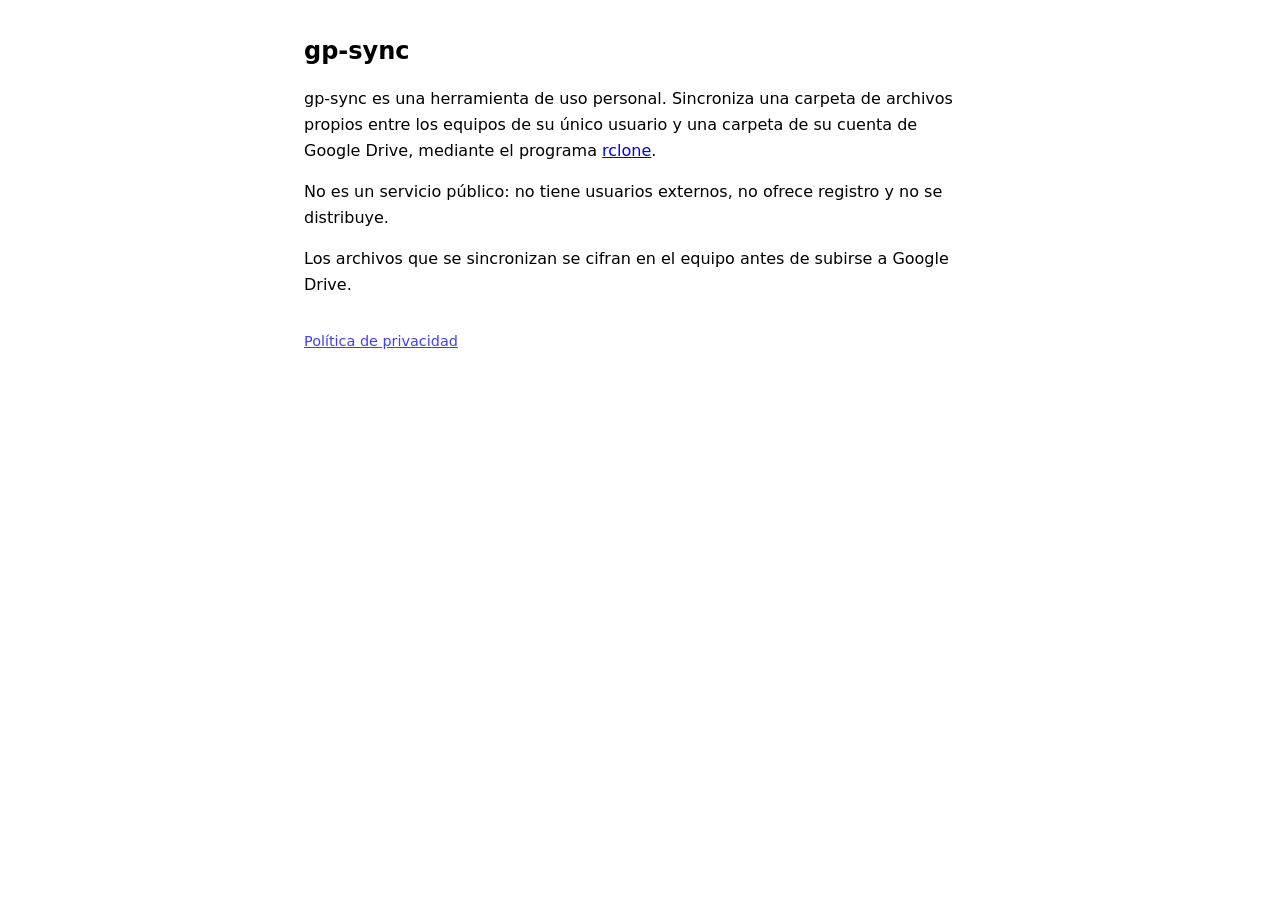
<file: index.html>
<!doctype html>
<html lang="es">
<head>
  <meta charset="utf-8">
  <meta name="viewport" content="width=device-width, initial-scale=1">
  <title>gp-sync</title>
  <link rel="stylesheet" href="estilo.css">
</head>
<body>
  <h1>gp-sync</h1>
  <p>gp-sync es una herramienta de uso personal. Sincroniza una carpeta de archivos propios entre los equipos de su único usuario y una carpeta de su cuenta de Google Drive, mediante el programa <a href="https://rclone.org/">rclone</a>.</p>
  <p>No es un servicio público: no tiene usuarios externos, no ofrece registro y no se distribuye.</p>
  <p>Los archivos que se sincronizan se cifran en el equipo antes de subirse a Google Drive.</p>
  <footer><a href="privacidad.html">Política de privacidad</a></footer>
</body>
</html>
</file>
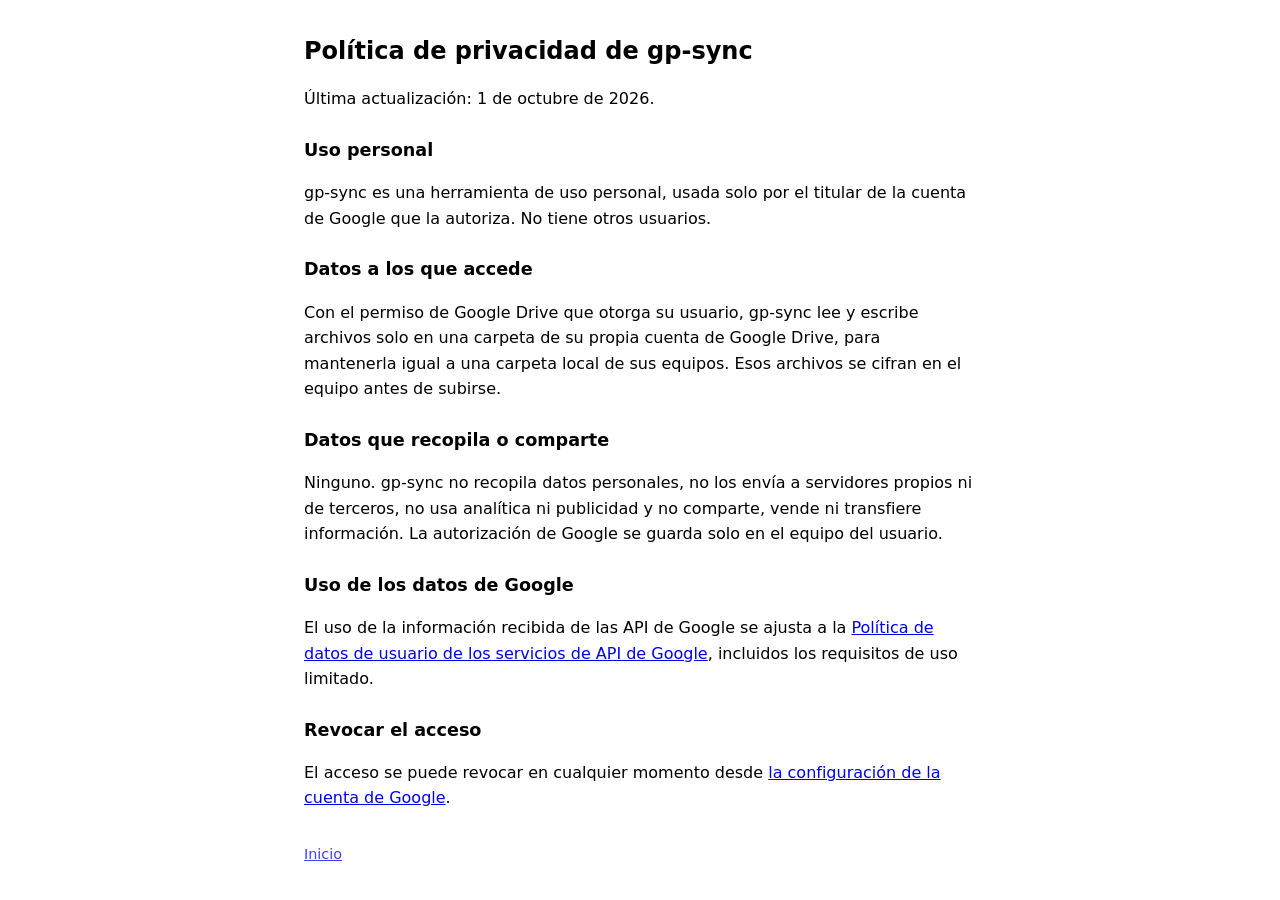
<file: privacidad.html>
<!doctype html>
<html lang="es">
<head>
  <meta charset="utf-8">
  <meta name="viewport" content="width=device-width, initial-scale=1">
  <title>gp-sync: política de privacidad</title>
  <link rel="stylesheet" href="estilo.css">
</head>
<body>
  <h1>Política de privacidad de gp-sync</h1>
  <p>Última actualización: 1 de octubre de 2026.</p>

  <h2>Uso personal</h2>
  <p>gp-sync es una herramienta de uso personal, usada solo por el titular de la cuenta de Google que la autoriza. No tiene otros usuarios.</p>

  <h2>Datos a los que accede</h2>
  <p>Con el permiso de Google Drive que otorga su usuario, gp-sync lee y escribe archivos solo en una carpeta de su propia cuenta de Google Drive, para mantenerla igual a una carpeta local de sus equipos. Esos archivos se cifran en el equipo antes de subirse.</p>

  <h2>Datos que recopila o comparte</h2>
  <p>Ninguno. gp-sync no recopila datos personales, no los envía a servidores propios ni de terceros, no usa analítica ni publicidad y no comparte, vende ni transfiere información. La autorización de Google se guarda solo en el equipo del usuario.</p>

  <h2>Uso de los datos de Google</h2>
  <p>El uso de la información recibida de las API de Google se ajusta a la <a href="https://developers.google.com/terms/api-services-user-data-policy">Política de datos de usuario de los servicios de API de Google</a>, incluidos los requisitos de uso limitado.</p>

  <h2>Revocar el acceso</h2>
  <p>El acceso se puede revocar en cualquier momento desde <a href="https://myaccount.google.com/permissions">la configuración de la cuenta de Google</a>.</p>

  <footer><a href="./">Inicio</a></footer>
</body>
</html>
</file>
<file: estilo.css>
:root { color-scheme: light dark; }
body { font-family: system-ui, sans-serif; max-width: 42rem; margin: 2rem auto; padding: 0 1rem; line-height: 1.6; }
h1 { font-size: 1.5rem; }
h2 { font-size: 1.1rem; margin-top: 1.5rem; }
footer { margin-top: 2rem; font-size: 0.9rem; opacity: 0.75; }
</file>
